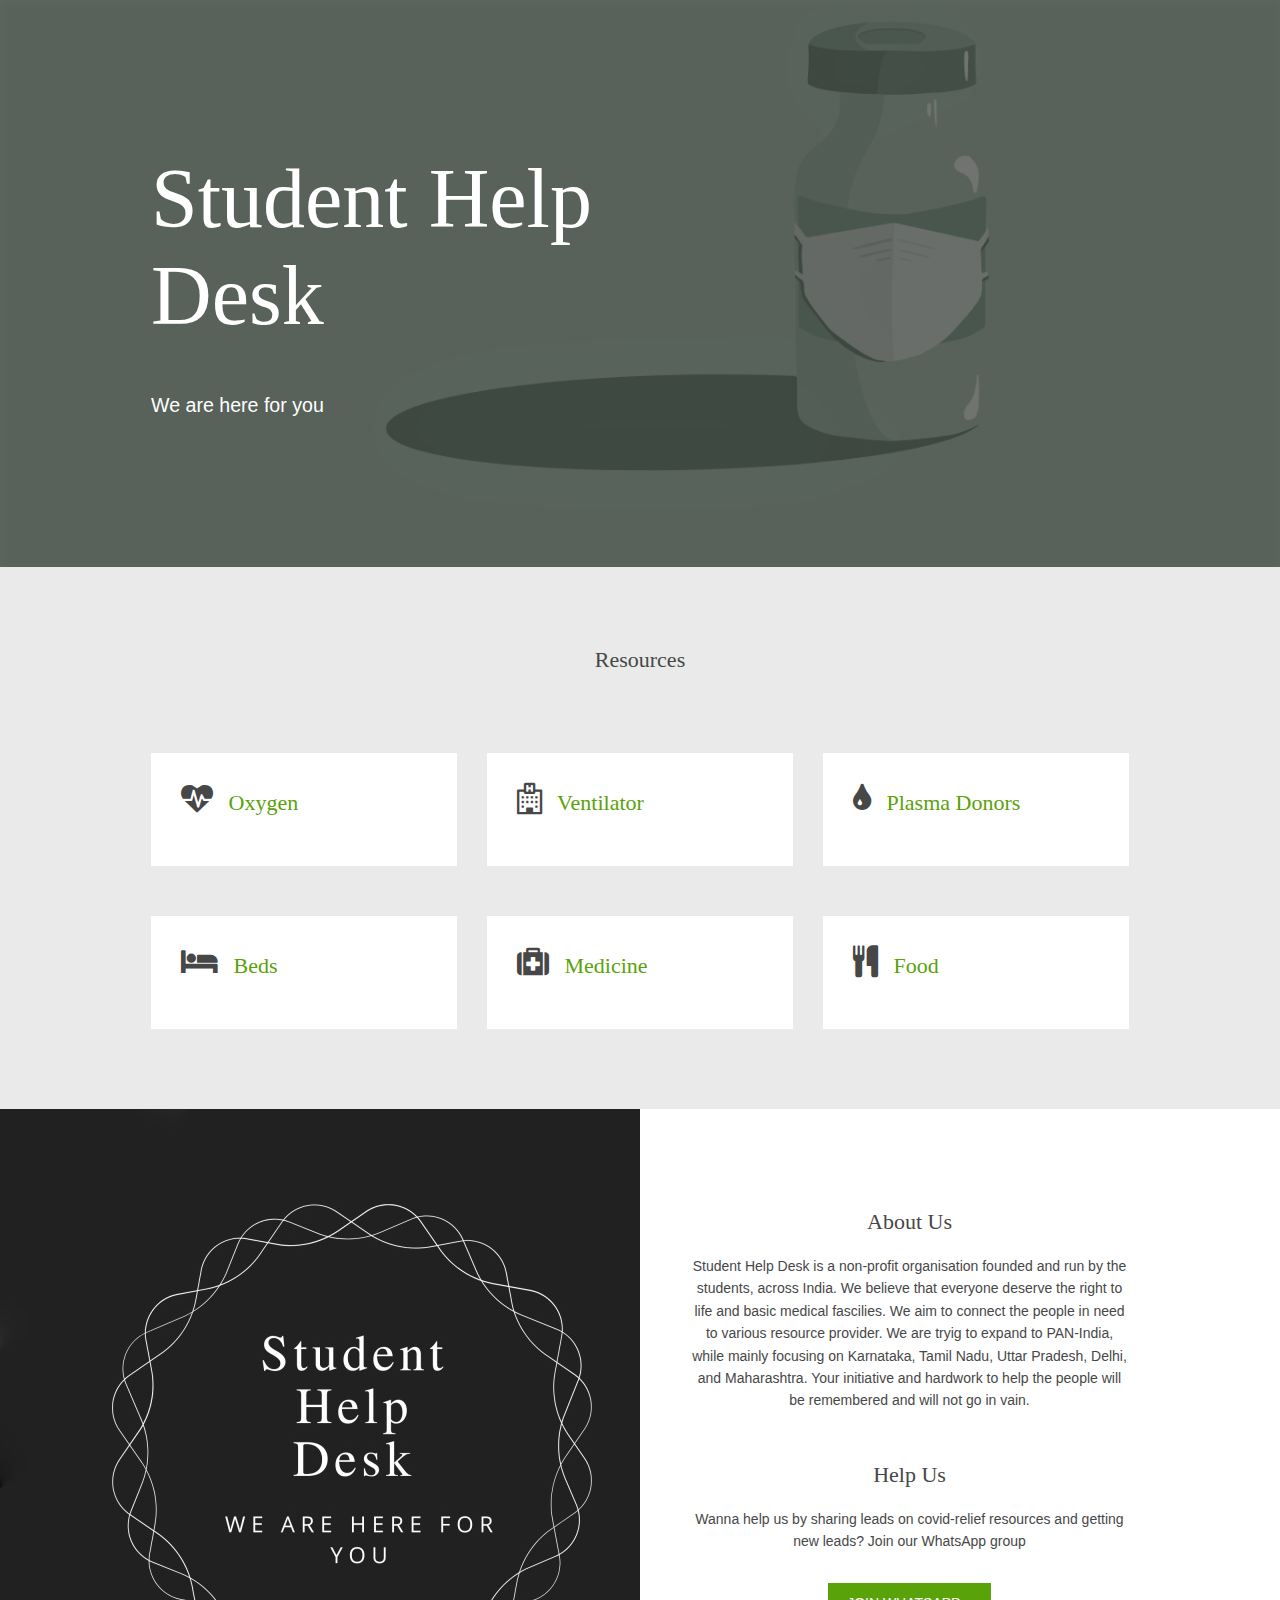
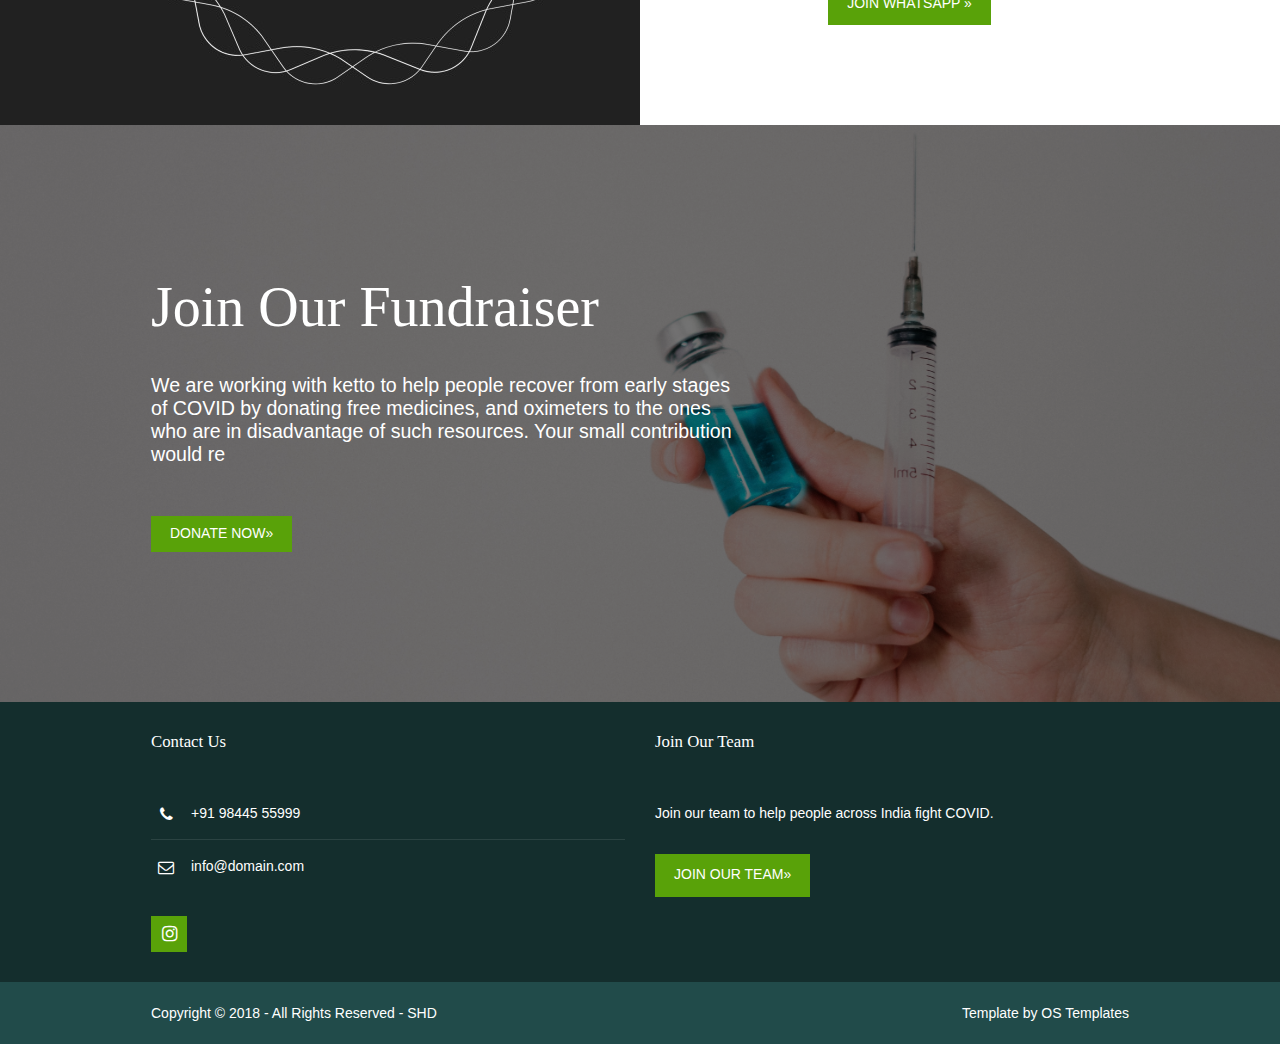
<file: index.html>
<!DOCTYPE html>
<html lang="">
<!-- To declare your language - read more here: https://www.w3.org/International/questions/qa-html-language-declarations -->
<head>
<title>Student Help Desk</title>
<meta charset="utf-8">
<meta name="viewport" content="width=device-width, initial-scale=1.0, maximum-scale=1.0, user-scalable=no">
<link href="layout/styles/layout.css" rel="stylesheet" type="text/css" media="all">
</head>
<body id="top">
<!-- ################################################################################################ -->
<!-- ################################################################################################ -->
<!-- ################################################################################################ -->
<div class="wrapper bgded overlay" style="background-image:url('images/mask.png');">
  <div id="pageintro" class="hoc clear"> 
    <!-- ################################################################################################ -->
    <article>
      <h2 class="heading">Student Help Desk</h2>
      <p>We are here for you</p>
    </article>
    <!-- ################################################################################################ -->
  </div>
</div>
<!-- ################################################################################################ -->
<!-- ################################################################################################ -->
<!-- ################################################################################################ -->

<div class="wrapper row2">
  <section class="hoc container clear"> 
    <!-- ################################################################################################ -->
    <div class="sectiontitle">
      <h2>Resources</h2>
    </div>
    <ul class="nospace group services">
      <li class="one_third first">
        <article class="infobox">
          <h6 class="heading"><i class="fa fa-heartbeat"></i> <a href="pages/oxygen.html">Oxygen</a></h6>
        </article>
      </li>
      <li class="one_third">
        <article class="infobox">
          <h6 class="heading"><i class="fa fa-hospital-o"></i> <a href="pages/ventilator.html">Ventilator</a></h6>
        </article>
      </li>
      <li class="one_third">
        <article class="infobox">
          <h6 class="heading"><i class="fa fa-tint"></i> <a href="pages/plasma.html">Plasma Donors </a></h6>
        </article>
      </li>
      <li class="one_third first">
        <article class="infobox">
          <h6 class="heading"><i class="fa fa-bed"></i> <a href="pages/beds.html">Beds</a></h6>
        </article>
      </li>
      <li class="one_third">
        <article class="infobox">
          <h6 class="heading"><i class="fa fa-medkit"></i> <a href="pages/meds.html">Medicine</a></h6>
        </article>
      </li>
      <li class="one_third">
        <article class="infobox">
          <h6 class="heading"><i class="fa fa-cutlery"></i> <a href="pages/food.html">Food</a></h6>
        </article>
      </li>
    </ul>
    <!-- ################################################################################################ -->
    <div class="clear"></div>
  </section>
</div>
<!-- ################################################################################################ -->
<!-- ################################################################################################ -->
<!-- ################################################################################################ -->
<div class="wrapper row1" style="background-image:url('images/logono.jpg');">
  <div class="hoc split clear">
    <section> 
      <!-- ################################################################################################ -->
      <h1 class="heading">About Us</h1>
      <p class="btmspace-50">Student Help Desk is a non-profit organisation founded and run by the students, across India. We believe that everyone deserve the right to life and basic medical fascilies. We aim to connect the people in need to various resource provider. We are tryig to expand to PAN-India, while mainly focusing on Karnataka, Tamil Nadu, Uttar Pradesh, Delhi, and  Maharashtra. Your initiative and hardwork to help the people will be remembered and will not go in vain.  </p>
      <h2 class="heading">Help Us</h2>
      <p class="btmspace-30">Wanna help us by sharing leads on covid-relief resources and getting new leads? Join our WhatsApp group</p>
      <footer><a class="btn" href="https://chat.whatsapp.com/BmIC6F9MhEq8xX7XCovlNP">Join WhatsApp &raquo;</a></footer>
      <!-- ################################################################################################ -->
    </section>
  </div>
</div>
<div class="wrapper bgded overlay" style="background-image:url('images/donation.jpg');">
  <div id="pageintro2" class="hoc clear"> 
    <!-- ################################################################################################ -->
    <article>
      <h2 class="heading">Join our Fundraiser</h2>
      <p>We are working with ketto to help people recover from early stages of COVID by donating free medicines, and oximeters to the ones who are in disadvantage of such resources. Your small contribution would re</p>
      <footer><a class="btn" href="https://www.ketto.org/fundraiser/covid-19-relief-for-having-100-bed-unit-setup?utm_medium=copy&utm_content=b147f2fc8e5ae9b14f6629597bf53e96&shby=1&utm_source=internal&utm_campaign=covid-19-relief-for-having-100-bed-unit-setup">Donate Now&raquo;</a></footer>
    </article>
    <!-- ################################################################################################ -->
  </div>
</div>

<div class="wrapper row4">
  <footer id="footer" class="hoc clear"> 
    <!-- ################################################################################################ -->
    <div class="one_half first">
      <h6 class="heading">Contact Us</h6>
      <ul class="nospace btmspace-30 linklist contact">
        <li><i class="fa fa-phone"></i> +91 98445 55999</li>
        <li><i class="fa fa-envelope-o"></i> info@domain.com</li>
      </ul>
      <ul class="faico clear">
        <li><a class="faicon-instagram" href="https://instagram.com/student_help_desk_ind?igshid=ghf36spy3vgn"><i class="fa fa-instagram"></i></a></li>
      </ul>
    </div>
    <div class="one_half">
      <h6 class="heading">Join Our Team</h6>
      <p class="nospace btmspace-30">Join our team to help people across India fight COVID.</p>
      <footer><a class="btn" href="https://forms.gle/Wq23kP61qb8vSCVm9">Join Our Team&raquo;</a></footer>
    </div>
  </footer>
</div>
<!-- ################################################################################################ -->
<!-- ################################################################################################ -->
<!-- ################################################################################################ -->
<div class="wrapper row5">
  <div id="copyright" class="hoc clear"> 
    <!-- ################################################################################################ -->
    <p class="fl_left">Copyright &copy; 2018 - All Rights Reserved - <a href="#">SHD</a></p>
    <p class="fl_right">Template by <a target="_blank" href="https://www.os-templates.com/" title="Free Website Templates">OS Templates</a></p>
    <!-- ################################################################################################ -->
  </div>
</div>
<!-- ################################################################################################ -->
<!-- ################################################################################################ -->
<!-- ################################################################################################ -->
<a id="backtotop" href="#top"><i class="fa fa-chevron-up"></i></a>
<JAVASCRIPTS>
<script src="layout/scripts/jquery.min.js"></script>
<script src="layout/scripts/jquery.backtotop.js"></script>
<script src="layout/scripts/jquery.mobilemenu.js"></script>
</body>
</html>
</file>
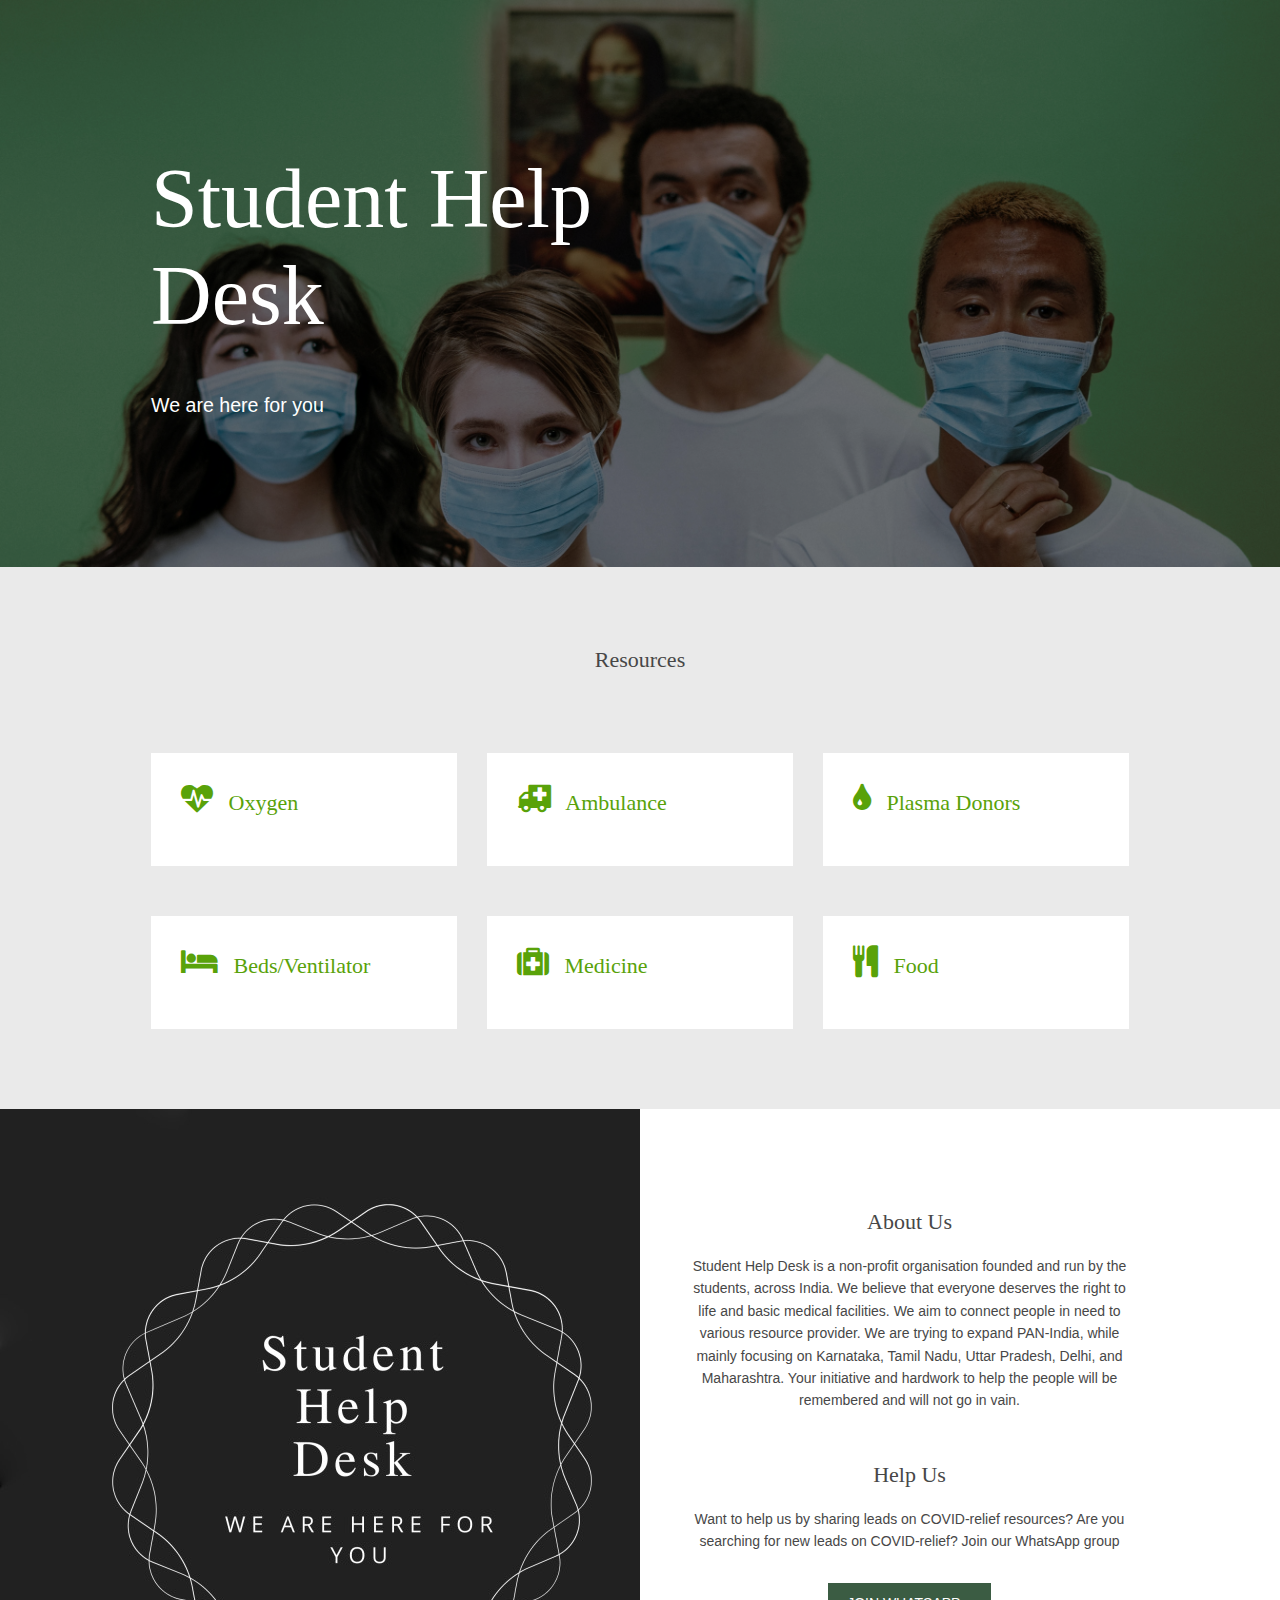
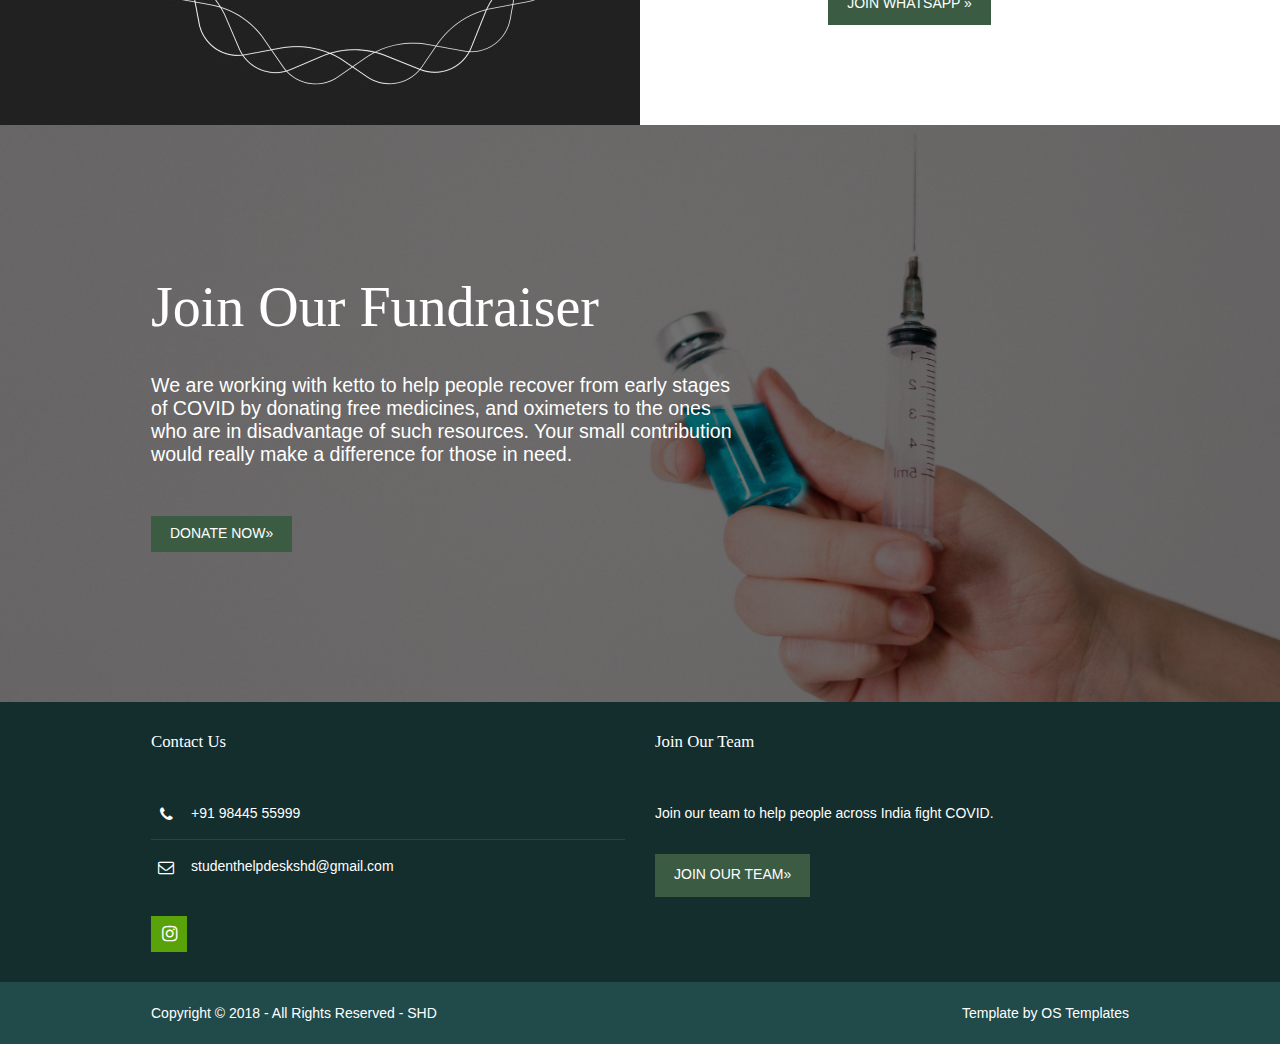
<file: site/index.html>
<!DOCTYPE html>
<html lang="">
<!-- To declare your language - read more here: https://www.w3.org/International/questions/qa-html-language-declarations -->
<head>
<title>Student Help Desk</title>
<meta charset="utf-8">
<meta name="viewport" content="width=device-width, initial-scale=1.0, maximum-scale=1.0, user-scalable=no">
<link href="layout/styles/layout.css" rel="stylesheet" type="text/css" media="all">
</head>
<body id="top">
<!-- ################################################################################################ -->
<!-- ################################################################################################ -->
<!-- ################################################################################################ -->
<div class="wrapper bgded overlay" style="background-image:url('images/backg1.jpg');">
  <div id="pageintro" class="hoc clear"> 
    <!-- ################################################################################################ -->
    <article>
      <h2 class="heading">Student Help Desk</h2>
      <p>We are here for you</p>
    </article>
    <!-- ################################################################################################ -->
  </div>
</div>
<!-- ################################################################################################ -->
<!-- ################################################################################################ -->
<!-- ################################################################################################ -->

<div class="wrapper row2">
  <section class="hoc container clear"> 
    <!-- ################################################################################################ -->
    <div class="sectiontitle">
      <h2>Resources</h2>
    </div>
    <ul class="nospace group services">
      <li class="one_third first">
        <a href= "pages/oxygen.html"><article class="infobox">
          <h6 class="heading"><i class="fa fa-heartbeat"></i> Oxygen</h6>
        </article></a>
      </li>
      <li class="one_third">
        <a href="pages/ventilator.html"><article class="infobox">
          <h6 class="heading"><i class="fa fa-ambulance"></i> Ambulance</h6>
        </article></a>
      </li>
      <li class="one_third">
        <a href="pages/plasma.html"><article class="infobox">
          <h6 class="heading"><i class="fa fa-tint"></i> Plasma Donors </h6>
        </article></a>
      </li>
      <li class="one_third first">
        <a href="pages/beds.html"><article class="infobox">
          <h6 class="heading"><i class="fa fa-bed"></i> Beds/Ventilator</h6>
        </article></a>
      </li>
      <li class="one_third">
        <a href="pages/meds.html"><article class="infobox">
          <h6 class="heading"><i class="fa fa-medkit"></i> Medicine</h6>
        </article></a>
      </li>
      <li class="one_third">
        <a href="pages/food.html"><article class="infobox">
          <h6 class="heading"><i class="fa fa-cutlery"></i> Food</h6>
        </article></a>
      </li>
    </ul>
    <!-- ################################################################################################ -->
    <div class="clear"></div>
  </section>
</div>
<!-- ################################################################################################ -->
<!-- ################################################################################################ -->
<!-- ################################################################################################ -->
<div class="wrapper row1" style="background-image:url('images/logono.jpg');">
  <div class="hoc split clear">
    <section> 
      <!-- ################################################################################################ -->
      <h1 class="heading">About Us</h1>
      <p class="btmspace-50">Student Help Desk is a non-profit organisation founded and run by the students, across India. We believe that everyone deserves the right to life and basic medical facilities. We aim to connect people in need to various resource provider. We are trying to expand PAN-India, while mainly focusing on Karnataka, Tamil Nadu, Uttar Pradesh, Delhi, and  Maharashtra. Your initiative and hardwork to help the people will be remembered and will not go in vain.  </p>
      <h2 class="heading">Help Us</h2>
      <p class="btmspace-30">Want to help us by sharing leads on COVID-relief resources? Are you searching for new leads on COVID-relief? Join our WhatsApp group</p>
      <footer><a class="btn" href="https://chat.whatsapp.com/BmIC6F9MhEq8xX7XCovlNP">Join WhatsApp &raquo;</a></footer>
      <!-- ################################################################################################ -->
    </section>
  </div>
</div>

<div class="wrapper bgded overlay" style="background-image:url('images/donation.jpg');">
  <div id="pageintro2" class="hoc clear"> 
    <!-- ################################################################################################ -->
    <article>
      <h2 class="heading">Join our Fundraiser</h2>
      <p>We are working with ketto to help people recover from early stages of COVID by donating free medicines, and oximeters to the ones who are in disadvantage of such resources. Your small contribution would really make a difference for those in need.</p>
      <footer><a class="btn" href="http://www.ketto.org/fundraiser/covid-19-relief-for-having-setup?utm_medium=whatsapp_share&utm_content=a67c30a209bc11204a3dca2678f2d8e5&shby=1&utm_source=internal&utm_campaign=covid-19-relief-for-having-setup">Donate Now&raquo;</a></footer>
    </article>
    <!-- ################################################################################################ -->
  </div>
</div>

<div class="wrapper row4">
  <footer id="footer" class="hoc clear"> 
    <!-- ################################################################################################ -->
    <div class="one_half first">
      <h6 class="heading">Contact Us</h6>
      <ul class="nospace btmspace-30 linklist contact">
        <li><i class="fa fa-phone"></i> +91 98445 55999</li>
        <li><i class="fa fa-envelope-o"></i> studenthelpdeskshd@gmail.com</li>
      </ul>
      <ul class="faico clear">
        <li><a class="faicon-instagram" href="https://instagram.com/student_help_desk_ind?igshid=ghf36spy3vgn"><i class="fa fa-instagram"></i></a></li>
      </ul>
    </div>
    <div class="one_half">
      <h6 class="heading">Join Our Team</h6>
      <p class="nospace btmspace-30">Join our team to help people across India fight COVID.</p>
      <footer><a class="btn" href="https://forms.gle/Wq23kP61qb8vSCVm9">Join Our Team&raquo;</a></footer>
    </div>
  </footer>
</div>
<!-- ################################################################################################ -->
<!-- ################################################################################################ -->
<!-- ################################################################################################ -->
<div class="wrapper row5">
  <div id="copyright" class="hoc clear"> 
    <!-- ################################################################################################ -->
    <p class="fl_left">Copyright &copy; 2018 - All Rights Reserved - <a href="#">SHD</a></p>
    <p class="fl_right">Template by <a target="_blank" href="https://www.os-templates.com/" title="Free Website Templates">OS Templates</a></p>
    <!-- ################################################################################################ -->
  </div>
</div>
<!-- ################################################################################################ -->
<!-- ################################################################################################ -->
<!-- ################################################################################################ -->
<a id="backtotop" href="#top"><i class="fa fa-chevron-up"></i></a>
<JAVASCRIPTS>
<script src="layout/scripts/jquery.min.js"></script>
<script src="layout/scripts/jquery.backtotop.js"></script>
<script src="layout/scripts/jquery.mobilemenu.js"></script>
  
 <!-- Global site tag (gtag.js) - Google Analytics -->
<script async src="https://www.googletagmanager.com/gtag/js?id=G-B3TK0JBC6T"></script>
<script>
  window.dataLayer = window.dataLayer || [];
  function gtag(){dataLayer.push(arguments);}
  gtag('js', new Date());

  gtag('config', 'G-B3TK0JBC6T');
</script>
</body>
</html>
</file>
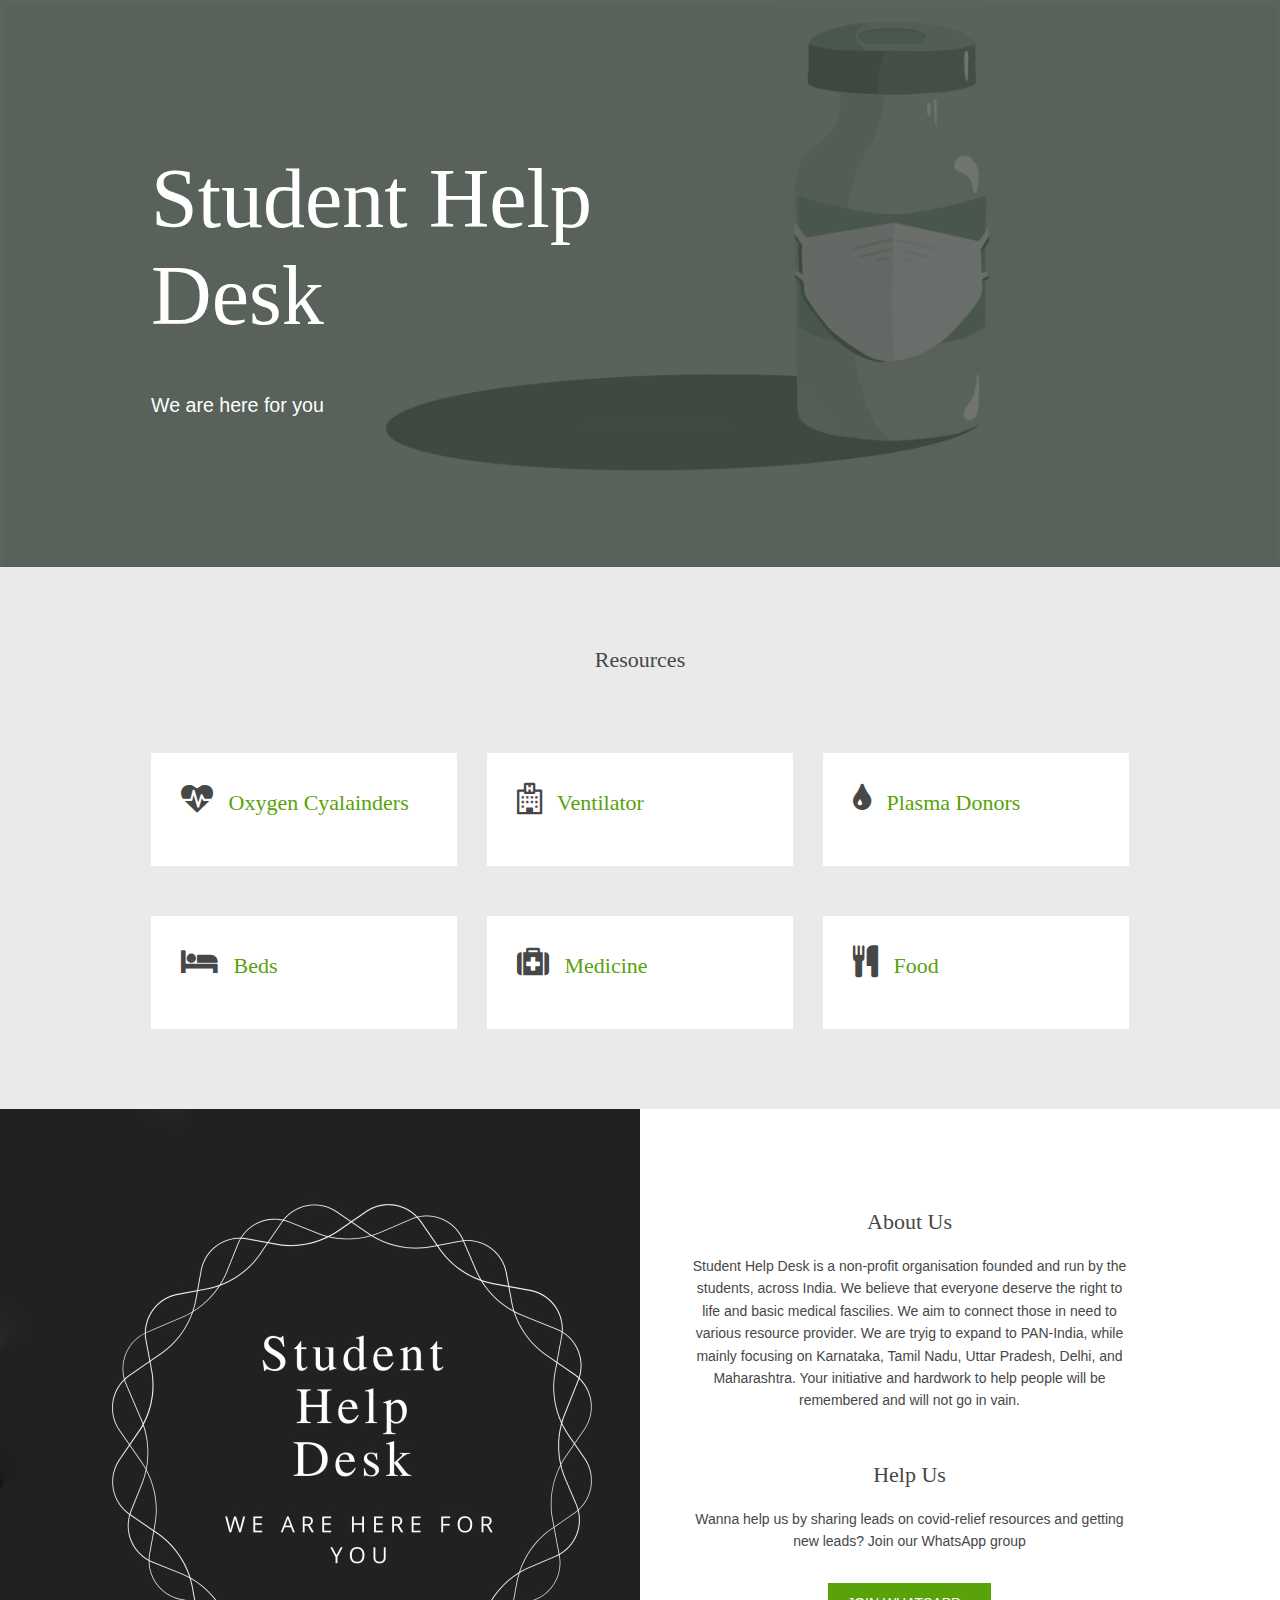
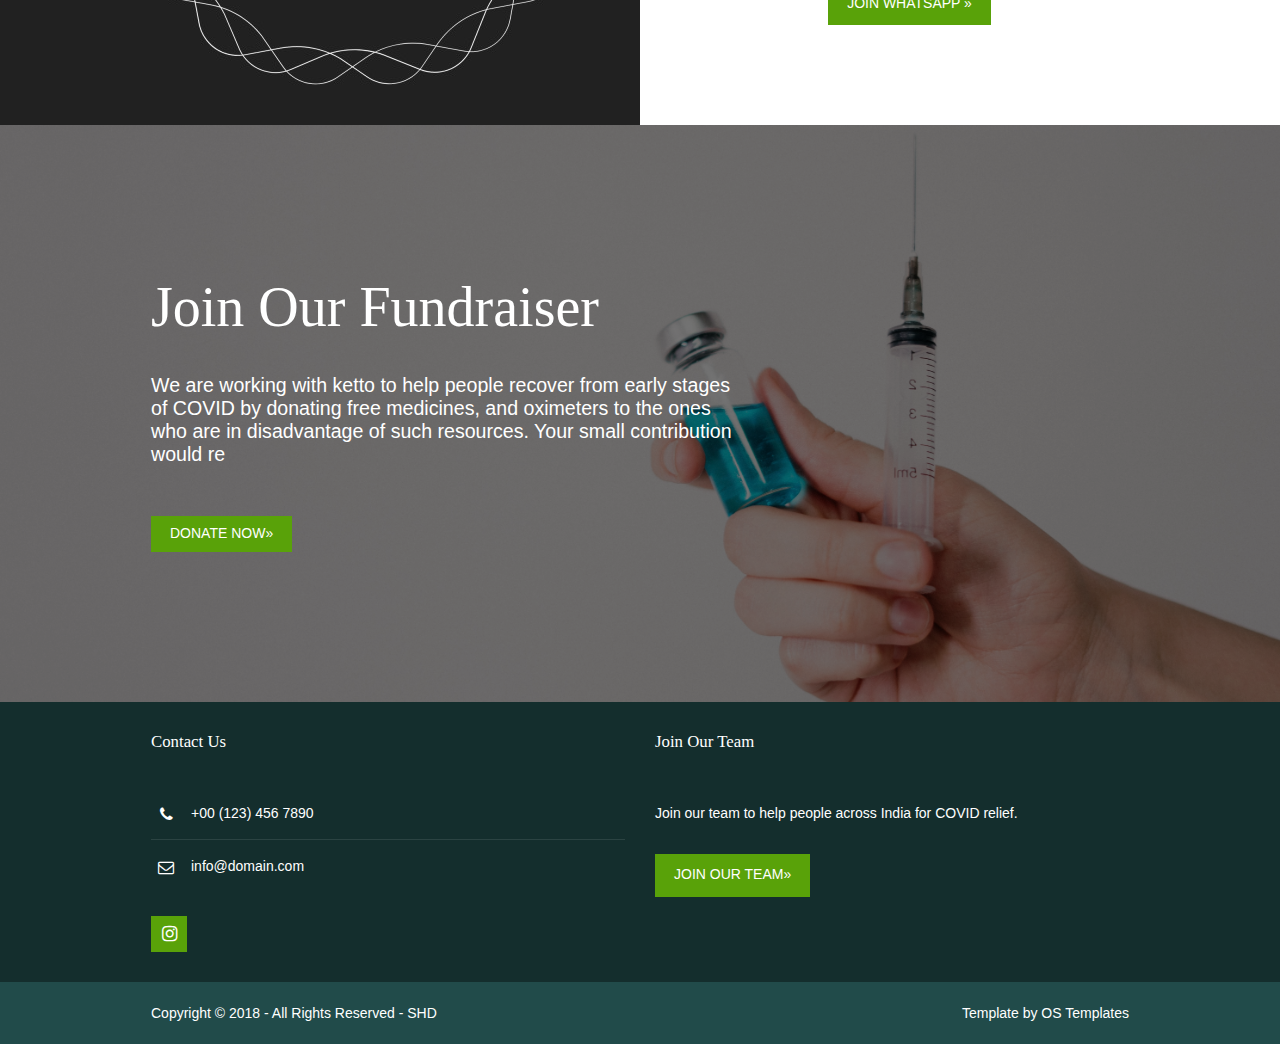
<file: second_copy.html>
<!DOCTYPE html>
<html lang="">
<!-- To declare your language - read more here: https://www.w3.org/International/questions/qa-html-language-declarations -->
<head>
<title>Student Help Desk</title>
<meta charset="utf-8">
<meta name="viewport" content="width=device-width, initial-scale=1.0, maximum-scale=1.0, user-scalable=no">
<link href="layout/styles/layout.css" rel="stylesheet" type="text/css" media="all">
</head>
<body id="top">
<!-- ################################################################################################ -->
<!-- ################################################################################################ -->
<!-- ################################################################################################ -->
<div class="wrapper bgded overlay" style="background-image:url('images/mask.png');">
  <div id="pageintro" class="hoc clear"> 
    <!-- ################################################################################################ -->
    <article>
      <h2 class="heading">Student Help Desk</h2>
      <p>We are here for you</p>
    </article>
    <!-- ################################################################################################ -->
  </div>
</div>
<!-- ################################################################################################ -->
<!-- ################################################################################################ -->
<!-- ################################################################################################ -->

<div class="wrapper row2">
  <section class="hoc container clear"> 
    <!-- ################################################################################################ -->
    <div class="sectiontitle">
      <h2>Resources</h2>
    </div>
    <ul class="nospace group services">
      <li class="one_third first">
        <article class="infobox">
          <h6 class="heading"><i class="fa fa-heartbeat"></i> <a href="pages/oxygen.html">Oxygen Cyalainders </a></h6>
        </article>
      </li>
      <li class="one_third">
        <article class="infobox">
          <h6 class="heading"><i class="fa fa-hospital-o"></i> <a href="pages/ventilator.html">Ventilator</a></h6>
        </article>
      </li>
      <li class="one_third">
        <article class="infobox">
          <h6 class="heading"><i class="fa fa-tint"></i> <a href="pages/plasma.html">Plasma Donors </a></h6>
        </article>
      </li>
      <li class="one_third first">
        <article class="infobox">
          <h6 class="heading"><i class="fa fa-bed"></i> <a href="pages/beds.html">Beds</a></h6>
        </article>
      </li>
      <li class="one_third">
        <article class="infobox">
          <h6 class="heading"><i class="fa fa-medkit"></i> <a href="pages/meds.html">Medicine</a></h6>
        </article>
      </li>
      <li class="one_third">
        <article class="infobox">
          <h6 class="heading"><i class="fa fa-cutlery"></i> <a href="pages/food.html">Food</a></h6>
        </article>
      </li>
    </ul>
    <!-- ################################################################################################ -->
    <div class="clear"></div>
  </section>
</div>
<!-- ################################################################################################ -->
<!-- ################################################################################################ -->
<!-- ################################################################################################ -->
<div class="wrapper row1" style="background-image:url('images/logono.jpg');">
  <div class="hoc split clear">
    <section> 
      <!-- ################################################################################################ -->
      <h1 class="heading">About Us</h1>
      <p class="btmspace-50">Student Help Desk is a non-profit organisation founded and run by the students, across India. We believe that everyone deserve the right to life and basic medical fascilies. We aim to connect those in need to various resource provider. We are tryig to expand to PAN-India, while mainly focusing on Karnataka, Tamil Nadu, Uttar Pradesh, Delhi, and  Maharashtra. Your initiative and hardwork to help people will be remembered and will not go in vain.  </p>
      <h2 class="heading">Help Us</h2>
      <p class="btmspace-30">Wanna help us by sharing leads on covid-relief resources and getting new leads? Join our WhatsApp group</p>
      <footer><a class="btn" href="https://chat.whatsapp.com/BmIC6F9MhEq8xX7XCovlNP">Join WhatsApp &raquo;</a></footer>
      <!-- ################################################################################################ -->
    </section>
  </div>
</div>
<div class="wrapper bgded overlay" style="background-image:url('images/donation.jpg');">
  <div id="pageintro2" class="hoc clear"> 
    <!-- ################################################################################################ -->
    <article>
      <h2 class="heading">Join our Fundraiser</h2>
      <p>We are working with ketto to help people recover from early stages of COVID by donating free medicines, and oximeters to the ones who are in disadvantage of such resources. Your small contribution would re</p>
      <footer><a class="btn" href="https://www.ketto.org/fundraiser/covid-19-relief-for-having-100-bed-unit-setup?utm_medium=copy&utm_content=b147f2fc8e5ae9b14f6629597bf53e96&shby=1&utm_source=internal&utm_campaign=covid-19-relief-for-having-100-bed-unit-setup">Donate Now&raquo;</a></footer>
    </article>
    <!-- ################################################################################################ -->
  </div>
</div>

<div class="wrapper row4">
  <footer id="footer" class="hoc clear"> 
    <!-- ################################################################################################ -->
    <div class="one_half first">
      <h6 class="heading">Contact Us</h6>
      <ul class="nospace btmspace-30 linklist contact">
        <li><i class="fa fa-phone"></i> +00 (123) 456 7890</li>
        <li><i class="fa fa-envelope-o"></i> info@domain.com</li>
      </ul>
      <ul class="faico clear">
        <li><a class="faicon-instagram" href="https://instagram.com/student_help_desk_ind?igshid=ghf36spy3vgn"><i class="fa fa-instagram"></i></a></li>
      </ul>
    </div>
    <div class="one_half">
      <h6 class="heading">Join Our Team</h6>
      <p class="nospace btmspace-30">Join our team to help people across India for COVID relief.</p>
      <footer><a class="btn" href="https://www.ketto.org/fundraiser/covid-19-relief-for-having-100-bed-unit-setup?utm_medium=copy&utm_content=b147f2fc8e5ae9b14f6629597bf53e96&shby=1&utm_source=internal&utm_campaign=covid-19-relief-for-having-100-bed-unit-setup">Join Our Team&raquo;</a></footer>
    </div>
    <!-- ################################################################################################ -->
  </footer>
</div>
<!-- ################################################################################################ -->
<!-- ################################################################################################ -->
<!-- ################################################################################################ -->
<div class="wrapper row5">
  <div id="copyright" class="hoc clear"> 
    <!-- ################################################################################################ -->
    <p class="fl_left">Copyright &copy; 2018 - All Rights Reserved - <a href="#">SHD</a></p>
    <p class="fl_right">Template by <a target="_blank" href="https://www.os-templates.com/" title="Free Website Templates">OS Templates</a></p>
    <!-- ################################################################################################ -->
  </div>
</div>
<!-- ################################################################################################ -->
<!-- ################################################################################################ -->
<!-- ################################################################################################ -->
<a id="backtotop" href="#top"><i class="fa fa-chevron-up"></i></a>
<JAVASCRIPTS>
<script src="layout/scripts/jquery.min.js"></script>
<script src="layout/scripts/jquery.backtotop.js"></script>
<script src="layout/scripts/jquery.mobilemenu.js"></script>
</body>
</html>
</file>
<file: layout/styles/layout.css>
@charset "utf-8";
/*
Template Name: Kiraric
Author: <a href="https://www.os-templates.com/">OS Templates</a>
Author URI: https://www.os-templates.com/
Licence: Free to use under our free template licence terms
Licence URI: https://www.os-templates.com/template-terms
File: Layout CSS
*/

@import url("font-awesome.min.css");
@import url("framework.css");

/* Rows
--------------------------------------------------------------------------------------------------------------- */
.row1, .row1 a{}
.row2, .row2 a{}
.row3, .row3 a{}
.row4, .row4 a{}
.row5, .row5 a{}


/* Header
--------------------------------------------------------------------------------------------------------------- */
#header{}

#header #logo{margin:30px 0 0 0;}
#header #logo h1{margin:0; padding:0; line-height:1; font-size:22px;}


/* Page Intro
--------------------------------------------------------------------------------------------------------------- */
#pageintro{padding:150px 0;}

#pageintro article{display:block; max-width:60%;}
#pageintro article *{margin:0; line-height:normal;}
#pageintro article .heading{margin-bottom:50px; font-size:6rem;}
#pageintro article p{font-size:1.4rem;}
#pageintro article footer{margin-top:50px;}

/* Page Intro2
--------------------------------------------------------------------------------------------------------------- */
#pageintro2{padding:150px 0;}

#pageintro2 article{display:block; max-width:60%;}
#pageintro2 article *{margin:0; line-height:normal;}
#pageintro2 article .heading{margin-bottom:35px; font-size:4rem;}
#pageintro2 article p{font-size:1.4rem;}
#pageintro2 article footer{margin-top:50px;}


/* Content Area
--------------------------------------------------------------------------------------------------------------- */
.container{padding:80px 0;}

/* Content */
.container .content{}

.sectiontitle{margin-bottom:80px; text-align:center;}
.sectiontitle *{margin:0;}

.services > li:nth-child(-n+3){margin-bottom:50px;}/* Adds bottom margin to the first three elements only */
.services > li:last-child{margin-bottom:0;}/* Used when elements stack in small viewports */
.services article{display:block; padding:30px;}
.services article i{margin-right:10px; font-size:32px;}

.elements li:nth-child(-n+2){margin-bottom:50px;}/* Adds bottom margin to the first two elements only */
.elements > li:last-child{margin-bottom:0;}/* Used when elements stack in small viewports */
.elements article{display:block; position:relative; min-height:80px; padding:0 0 0 70px;}
.elements article::before, .elements article::after{display:table; content:"";}
.elements article::after{clear:both;}
.elements article *{margin:0 0 15px 0;}
.elements article > :last-child{margin-bottom:0;}
.elements article i{display:block; position:absolute; top:0; left:0; width:50px; height:50px; line-height:48px; margin:0; border:1px solid; text-align:center; font-size:20px;}
.elements article .heading{font-size:2rem;}

.latest article{display:block; max-width:320px;}
.latest article .txtwrap{padding:20px 15px;}
.latest article .txtwrap *{margin:0 0 15px 0; line-height:1;}
.latest article .txtwrap .heading{margin-bottom:5px; font-size:4rem;}
.latest article .txtwrap em{display:block; font-size:.8rem; font-style:normal;}
.latest article .txtwrap em br{margin:0;}
.latest article .txtwrap p{line-height:1.4;}
.latest article .txtwrap footer, .latest article .txtwrap .btn{margin:0;}

/* Comments */
#comments ul{margin:0 0 40px 0; padding:0; list-style:none;}
#comments li{margin:0 0 10px 0; padding:15px;}
#comments .avatar{float:right; margin:0 0 10px 10px; padding:3px; border:1px solid;}
#comments address{font-weight:bold;}
#comments time{font-size:smaller;}
#comments .comcont{display:block; margin:0; padding:0;}
#comments .comcont p{margin:10px 5px 10px 0; padding:0;}

#comments form{display:block; width:100%;}
#comments input, #comments textarea{width:100%; padding:10px; border:1px solid;}
#comments textarea{overflow:auto;}
#comments div{margin-bottom:15px;}
#comments input[type="submit"], #comments input[type="reset"]{display:inline-block; width:auto; min-width:150px; margin:0; padding:8px 5px; cursor:pointer;}

/* Sidebar */
.container .sidebar{}

.sidebar .sdb_holder{margin-bottom:50px;}
.sidebar .sdb_holder:last-child{margin-bottom:0;}


/* Split Box
--------------------------------------------------------------------------------------------------------------- */
.split{}

.split section{display:block; position:relative; float:right; width:50%; padding:100px 0 100px 50px; text-align:center;}
.split section::after{display:block; position:absolute; top:0; right:-1000%; bottom:0; left:100%; content:"";}


/* Footer
--------------------------------------------------------------------------------------------------------------- */
#footer{padding:30px 0;}

#footer .heading{margin-bottom:50px; font-size:1.2rem;}

#footer .linklist li{display:block; margin-bottom:15px; padding:0 0 15px 0; border-bottom:1px solid;}
#footer .linklist li:last-child{margin:0; padding:0; border:none;}
#footer .linklist li::before, #footer .linklist li::after{display:table; content:"";}
#footer .linklist li, #footer .linklist li::after{clear:both;}

#footer .contact{}
#footer .contact.linklist li, #footer .contact.linklist li:last-child{position:relative; padding-left:40px;}
#footer .contact li *{margin:0; padding:0; line-height:1.6;}
#footer .contact li i{display:block; position:absolute; top:0; left:0; width:30px; font-size:16px; text-align:center;}

#footer input, #footer button{border:1px solid;}
#footer input{display:block; width:100%; padding:8px;}
#footer button{padding:8px 18px 10px; text-transform:uppercase; font-weight:700; cursor:pointer;}


/* Copyright
--------------------------------------------------------------------------------------------------------------- */
#copyright{padding:20px 0;}
#copyright *{margin:0; padding:0;}


/* Transition Fade
This gives a smooth transition to "ALL" elements used in the layout - other than the navigation form used in mobile devices
If you don't want it to fade all elements, you have to list the ones you want to be faded individually
Delete it completely to stop fading
--------------------------------------------------------------------------------------------------------------- */
*, *::before, *::after{transition:all .3s ease-in-out;}
#mainav form *{transition:none !important;}


/* ------------------------------------------------------------------------------------------------------------ */
/* ------------------------------------------------------------------------------------------------------------ */
/* ------------------------------------------------------------------------------------------------------------ */
/* ------------------------------------------------------------------------------------------------------------ */
/* ------------------------------------------------------------------------------------------------------------ */


/* Navigation
--------------------------------------------------------------------------------------------------------------- */
nav ul, nav ol{margin:0; padding:0; list-style:none;}

#mainav, #breadcrumb, .sidebar nav{line-height:normal;}
#mainav .drop::after, #mainav li li .drop::after, #breadcrumb li a::after, .sidebar nav a::after{position:absolute; font-family:"FontAwesome"; font-size:10px; line-height:10px;}

/* Top Navigation */
#mainav{}
#mainav ul.clear{}
#mainav ul{text-transform:uppercase;}
#mainav ul ul{z-index:9999; position:absolute; width:180px; text-transform:none;}
#mainav ul ul ul{left:180px; top:0;}
#mainav li{display:inline-block; position:relative; margin:0 15px 0 0; padding:0;}
#mainav li:last-child{margin-right:0;}
#mainav li li{width:100%; margin:0;}
#mainav li a{display:block; padding:30px 0;}
#mainav li li a{border:solid; border-width:0 0 1px 0;}
#mainav .drop{padding-left:15px;}
#mainav li li a, #mainav li li .drop{display:block; margin:0; padding:10px 15px;}
#mainav .drop::after, #mainav li li .drop::after{content:"\f0d7";}
#mainav .drop::after{top:35px; left:5px;}
#mainav li li .drop::after{top:15px; left:5px;}
#mainav ul ul{visibility:hidden; opacity:0;}
#mainav ul li:hover > ul{visibility:visible; opacity:1;}

#mainav form{display:none; margin:0; padding:0;}
#mainav form select, #mainav form select option{display:block; cursor:pointer; outline:none;}
#mainav form select{width:100%; padding:5px; border:1px solid;}
#mainav form select option{margin:5px; padding:0; border:none;}

/* Breadcrumb */
#breadcrumb{padding:15px 0;}
#breadcrumb ul{margin:0; padding:0; list-style:none; text-transform:uppercase;}
#breadcrumb li{display:inline-block; margin:0 6px 0 0; padding:0;}
#breadcrumb li a{display:block; position:relative; margin:0; padding:0 12px 0 0; font-size:12px;}
#breadcrumb li a::after{top:3px; right:0; content:"\f101";}
#breadcrumb li:last-child a{margin:0; padding:0;}
#breadcrumb li:last-child a::after{display:none;}

/* Sidebar Navigation */
.sidebar nav{display:block; width:100%;}
.sidebar nav li{margin:0 0 3px 0; padding:0;}
.sidebar nav a{display:block; position:relative; margin:0; padding:5px 10px 5px 15px; text-decoration:none; border:solid; border-width:0 0 1px 0;}
.sidebar nav a::after{top:9px; left:5px; content:"\f101";}
.sidebar nav ul ul a{padding-left:35px;}
.sidebar nav ul ul a::after{left:25px;}
.sidebar nav ul ul ul a{padding-left:55px;}
.sidebar nav ul ul ul a::after{left:45px;}

/* Pagination */
.pagination{display:block; width:100%; text-align:center; clear:both;}
.pagination li{display:inline-block; margin:0 2px 0 0;}
.pagination li:last-child{margin-right:0;}
.pagination a, .pagination strong{display:block; padding:8px 11px; border:1px solid; background-clip:padding-box; font-weight:normal;}

/* Back to Top */
#backtotop{z-index:999; display:inline-block; position:fixed; visibility:hidden; bottom:20px; right:20px; width:36px; height:36px; line-height:36px; font-size:16px; text-align:center; opacity:.2;}
#backtotop i{display:block; width:100%; height:100%; line-height:inherit;}
#backtotop.visible{visibility:visible; opacity:.5;}
#backtotop:hover{opacity:1;}


/* Tables
--------------------------------------------------------------------------------------------------------------- */
table, th, td{border:1px solid; border-collapse:collapse; vertical-align:top;}
table, th{table-layout:auto;}
table{width:100%; margin-bottom:15px;}
th, td{padding:5px 8px;}
td{border-width:0 1px;}


/* Gallery
--------------------------------------------------------------------------------------------------------------- */
#gallery{display:block; width:100%; margin-bottom:50px;}
#gallery figure figcaption{display:block; width:100%; clear:both;}
#gallery li{margin-bottom:30px;}


/* Font Awesome Social Icons
--------------------------------------------------------------------------------------------------------------- */
.faico{margin:0; padding:0; list-style:none;}
.faico li{display:inline-block; margin:8px 5px 0 0; padding:0; line-height:normal;}
.faico li:last-child{margin-right:0;}
.faico a{display:inline-block; width:36px; height:36px; line-height:36px; font-size:18px; text-align:center;}

.faico a{color:#FFFFFF; background-color:#59A209;}
.faico a:hover{}

.faicon-dribble:hover{background-color:#EA4C89;}
.faicon-facebook:hover{background-color:#3B5998;}
.faicon-google-plus:hover{background-color:#DB4A39;}
.faicon-linkedin:hover{background-color:#0E76A8;}
.faicon-twitter:hover{background-color:#00ACEE;}
.faicon-vk:hover{background-color:#4E658E;}
.faicon-instagram:hover{background-color:#DD2A7B;}


/* ------------------------------------------------------------------------------------------------------------ */
/* ------------------------------------------------------------------------------------------------------------ */
/* ------------------------------------------------------------------------------------------------------------ */
/* ------------------------------------------------------------------------------------------------------------ */
/* ------------------------------------------------------------------------------------------------------------ */


/* Colours
--------------------------------------------------------------------------------------------------------------- */
body{color:#FFFFFF; background-color:#214B4A;}
a{color:#59A209;}
a:active, a:focus{background:transparent;}/* IE10 + 11 Bugfix - prevents grey background */
hr, .borderedbox{border-color:#D7D7D7;}
label span{color:#FF0000; background-color:inherit;}
input:focus, textarea:focus, *:required:focus{border-color:#59A209;}
.overlay{color:#FFFFFF; background-color:inherit;}
.overlay::after{color:inherit; background-color:rgba(0,0,0,.55);}

.btn, .btn.inverse:hover{color:#FFFFFF; background-color:#59A209; border-color:#59A209;}
.btn:hover, .btn.inverse{color:inherit; background-color:transparent; border-color:inherit;}


/* Rows */
.row1, .row1 a{}
.row2{color:#474747; background-color:#EAEAEA;}
.row3{color:#474747; background-color:#FFFFFF;}
.row4{color:#FFFFFF; background-color:#142E2D;}
.row5, .row5 a{color:inherit;}


/* Header */
#header #logo a{color:inherit;}


/* Content Area */
.services article{color:inherit; background-color:#FFFFFF;}
.services article:hover{color:#FFFFFF; background-color:#142E2D;}

.elements article i{border-color:#D7D7D7;}
.elements article:hover i{color:#FFFFFF; background-color:#142E2D; border-color:#142E2D;}

.latest article .txtwrap{color:#474747; background-color:#FFFFFF;}


/* Split Box */
.split section, .split section::after{color:#474747; background-color:#FFFFFF;}
.split section .fa-ul .fa-li{color:#59A209;}


/* Footer */
#footer .heading{color:#FFFFFF;}
#footer hr, #footer .borderedbox, #footer .linklist li{border-color:rgba(255,255,255,.1);}

#footer input, #footer button{border-color:transparent;}
#footer input{color:#FFFFFF; background-color:#214B4A;}
#footer input:focus{border-color:#59A209;}
#footer button{color:#FFFFFF; background-color:#59A209;}


/* Navigation */
#mainav li a{color:inherit;}
#mainav .active a, #mainav a:hover, #mainav li:hover > a{color:#59A209; background-color:inherit;}
#mainav li li a, #mainav .active li a{color:inherit; background-color:rgba(33,75,74,.65); border-color:rgba(33,75,74,.65);}
#mainav li li:hover > a, #mainav .active .active > a{color:#FFFFFF; background-color:#59A209;}
#mainav form select{color:#FFFFFF; background-color:#142E2D; border-color:rgba(0,0,0,.5);}

#breadcrumb a{color:inherit; background-color:inherit;}
#breadcrumb li:last-child a{color:#59A209;}

.container .sidebar nav a{color:inherit; border-color:#D7D7D7;}
.container .sidebar nav a:hover{color:#59A209;}

.pagination a, .pagination strong{border-color:#D7D7D7;}
.pagination .current *{color:#FFFFFF; background-color:#59A209;}

#backtotop{color:#FFFFFF; background-color:#59A209;}


/* Tables + Comments */
table, th, td, #comments .avatar, #comments input, #comments textarea{border-color:#D7D7D7;}
#comments input:focus, #comments textarea:focus, #comments *:required:focus{border-color:#59A209;}
th{color:#FFFFFF; background-color:#373737;}
tr, #comments li, #comments input[type="submit"], #comments input[type="reset"]{color:inherit; background-color:#FBFBFB;}
tr:nth-child(even), #comments li:nth-child(even){color:inherit; background-color:#F7F7F7;}
table a, #comments a{background-color:inherit;}


/* ------------------------------------------------------------------------------------------------------------ */
/* ------------------------------------------------------------------------------------------------------------ */
/* ------------------------------------------------------------------------------------------------------------ */
/* ------------------------------------------------------------------------------------------------------------ */
/* ------------------------------------------------------------------------------------------------------------ */


/* Media Queries
--------------------------------------------------------------------------------------------------------------- */
@-ms-viewport{width:device-width;}


/* Max Wrapper Width - Laptop, Desktop etc.
--------------------------------------------------------------------------------------------------------------- */
@media screen and (min-width:978px){
	.hoc{max-width:978px;}
}


/* Mobile Devices
--------------------------------------------------------------------------------------------------------------- */
@media screen and (max-width:900px){
	.hoc{max-width:90%;}

	#header{padding:30px 0 15px;}
	#header #logo{margin:0;}

	#mainav{}
	#mainav ul{display:none;}
	#mainav form{display:block;}

	#breadcrumb{}

	.container{}
	#comments input[type="reset"]{margin-top:10px;}
	.pagination li{display:inline-block; margin:0 5px 5px 0;}

	#footer{}

	#copyright{}
	#copyright p:first-of-type{margin-bottom:10px;}
}


@media screen and (max-width:750px){
	.imgl, .imgr{display:inline-block; float:none; margin:0 0 10px 0;}
	.fl_left, .fl_right{display:block; float:none;}
	.group .group > *:last-child, .clear .clear > *:last-child, .clear .group > *:last-child, .group .clear > *:last-child{margin-bottom:0;}/* Experimental - Needs more testing in different situations, stops double margin when stacking */
	.one_half, .one_third, .two_third, .one_quarter, .two_quarter, .three_quarter{display:block; float:none; width:auto; margin:0 0 50px 0; padding:0;}

	#header{text-align:center;}
	#header #logo{margin-bottom:15px;}

	#pageintro article{max-width:none;}
	#pageintro article .heading{margin-bottom:30px; font-size:2rem;}
	#pageintro article p{font-size:1rem;}

	.sectiontitle{text-align:left;}

	#footer{padding-bottom:30px;}/* Not needed, just looks a little better - compensates for the grid elements bottom margin */
}


/* Other
--------------------------------------------------------------------------------------------------------------- */
@media screen and (max-width:650px){
	.scrollable{display:block; width:100%; margin:0 0 30px 0; padding:0 0 15px 0; overflow:auto; overflow-x:scroll;}
	.scrollable table{margin:0; padding:0; white-space:nowrap;}

	.inline li{display:block; margin-bottom:10px;}
	.pushright li{margin-right:0;}

	.font-x2{font-size:1.4rem;}
	.font-x3{font-size:1.6rem;}

	.hoc.split{max-width:none; width:100%;}
	.split section{float:none; width:100%; padding:10% 5%; text-align:left;}
}
</file>
<file: site/layout/styles/layout.css>
@charset "utf-8";
/*
Template Name: Kiraric
Author: <a href="https://www.os-templates.com/">OS Templates</a>
Author URI: https://www.os-templates.com/
Licence: Free to use under our free template licence terms
Licence URI: https://www.os-templates.com/template-terms
File: Layout CSS
*/

@import url("font-awesome.min.css");
@import url("framework.css");

/* Rows
--------------------------------------------------------------------------------------------------------------- */
.row1, .row1 a{}
.row2, .row2 a{}
.row3, .row3 a{}
.row4, .row4 a{}
.row5, .row5 a{}


/* Header
--------------------------------------------------------------------------------------------------------------- */
#header{}

#header #logo{margin:30px 0 0 0;}
#header #logo h1{margin:0; padding:0; line-height:1; font-size:22px;}


/* Page Intro
--------------------------------------------------------------------------------------------------------------- */
#pageintro{padding:150px 0;}

#pageintro article{display:block; max-width:60%;}
#pageintro article *{margin:0; line-height:normal;}
#pageintro article .heading{margin-bottom:50px; font-size:6rem;}
#pageintro article p{font-size:1.4rem;}
#pageintro article footer{margin-top:50px;}

/* Page Intro2
--------------------------------------------------------------------------------------------------------------- */
#pageintro2{padding:150px 0;}

#pageintro2 article{display:block; max-width:60%;}
#pageintro2 article *{margin:0; line-height:normal;}
#pageintro2 article .heading{margin-bottom:35px; font-size:4rem;}
#pageintro2 article p{font-size:1.4rem;}
#pageintro2 article footer{margin-top:50px;}

/* Poster
--------------------------------------------------------------------------------------------------------------- */


.poster{
	width: 100%;
	height: 100%;
	padding-top: 43.75%;
	background-image: url(devansh.png);
	background-size: 100%;
	background-repeat: no-repeat;

}
#myInput {
  background-image: url('../../images/search.png');
  background-position: 10px 10px;
  background-repeat: no-repeat;
  width: 100%;
  height: 100%;
  font-size: 16px;
  padding: 12px 20px 12px 40px;
  border: 1px solid #ddd;
  margin-bottom: 12px;
}



/* Content Area
--------------------------------------------------------------------------------------------------------------- */
.container{padding:80px 0;}

/* Content */
.container .content{}

.sectiontitle{margin-bottom:80px; text-align:center;}
.sectiontitle *{margin:0;}

.services > li:nth-child(-n+3){margin-bottom:50px;}/* Adds bottom margin to the first three elements only */
.services > li:last-child{margin-bottom:0;}/* Used when elements stack in small viewports */
.services article{display:block; padding:30px;}
.services article i{margin-right:10px; font-size:32px;}

.elements li:nth-child(-n+2){margin-bottom:50px;}/* Adds bottom margin to the first two elements only */
.elements > li:last-child{margin-bottom:0;}/* Used when elements stack in small viewports */
.elements article{display:block; position:relative; min-height:80px; padding:0 0 0 70px;}
.elements article::before, .elements article::after{display:table; content:"";}
.elements article::after{clear:both;}
.elements article *{margin:0 0 15px 0;}
.elements article > :last-child{margin-bottom:0;}
.elements article i{display:block; position:absolute; top:0; left:0; width:50px; height:50px; line-height:48px; margin:0; border:1px solid; text-align:center; font-size:20px;}
.elements article .heading{font-size:2rem;}

.latest article{display:block; max-width:320px;}
.latest article .txtwrap{padding:20px 15px;}
.latest article .txtwrap *{margin:0 0 15px 0; line-height:1;}
.latest article .txtwrap .heading{margin-bottom:5px; font-size:4rem;}
.latest article .txtwrap em{display:block; font-size:.8rem; font-style:normal;}
.latest article .txtwrap em br{margin:0;}
.latest article .txtwrap p{line-height:1.4;}
.latest article .txtwrap footer, .latest article .txtwrap .btn{margin:0;}

/* Comments */
#comments ul{margin:0 0 40px 0; padding:0; list-style:none;}
#comments li{margin:0 0 10px 0; padding:15px;}
#comments .avatar{float:right; margin:0 0 10px 10px; padding:3px; border:1px solid;}
#comments address{font-weight:bold;}
#comments time{font-size:smaller;}
#comments .comcont{display:block; margin:0; padding:0;}
#comments .comcont p{margin:10px 5px 10px 0; padding:0;}

#comments form{display:block; width:100%;}
#comments input, #comments textarea{width:100%; padding:10px; border:1px solid;}
#comments textarea{overflow:auto;}
#comments div{margin-bottom:15px;}
#comments input[type="submit"], #comments input[type="reset"]{display:inline-block; width:auto; min-width:150px; margin:0; padding:8px 5px; cursor:pointer;}

/* Sidebar */
.container .sidebar{}

.sidebar .sdb_holder{margin-bottom:50px;}
.sidebar .sdb_holder:last-child{margin-bottom:0;}


/* Split Box
--------------------------------------------------------------------------------------------------------------- */
.split{}

.split section{display:block; position:relative; float:right; width:50%; padding:100px 0 100px 50px; text-align:center;}
.split section::after{display:block; position:absolute; top:0; right:-1000%; bottom:0; left:100%; content:"";}


/* Footer
--------------------------------------------------------------------------------------------------------------- */
#footer{padding:30px 0;}

#footer .heading{margin-bottom:50px; font-size:1.2rem;}

#footer .linklist li{display:block; margin-bottom:15px; padding:0 0 15px 0; border-bottom:1px solid;}
#footer .linklist li:last-child{margin:0; padding:0; border:none;}
#footer .linklist li::before, #footer .linklist li::after{display:table; content:"";}
#footer .linklist li, #footer .linklist li::after{clear:both;}

#footer .contact{}
#footer .contact.linklist li, #footer .contact.linklist li:last-child{position:relative; padding-left:40px;}
#footer .contact li *{margin:0; padding:0; line-height:1.6;}
#footer .contact li i{display:block; position:absolute; top:0; left:0; width:30px; font-size:16px; text-align:center;}

#footer input, #footer button{border:1px solid;}
#footer input{display:block; width:100%; padding:8px;}
#footer button{padding:8px 18px 10px; text-transform:uppercase; font-weight:700; cursor:pointer;}


/* Copyright
--------------------------------------------------------------------------------------------------------------- */
#copyright{padding:20px 0;}
#copyright *{margin:0; padding:0;}


/* Transition Fade
This gives a smooth transition to "ALL" elements used in the layout - other than the navigation form used in mobile devices
If you don't want it to fade all elements, you have to list the ones you want to be faded individually
Delete it completely to stop fading
--------------------------------------------------------------------------------------------------------------- */
*, *::before, *::after{transition:all .3s ease-in-out;}
#mainav form *{transition:none !important;}


/* ------------------------------------------------------------------------------------------------------------ */
/* ------------------------------------------------------------------------------------------------------------ */
/* ------------------------------------------------------------------------------------------------------------ */
/* ------------------------------------------------------------------------------------------------------------ */
/* ------------------------------------------------------------------------------------------------------------ */


/* Navigation
--------------------------------------------------------------------------------------------------------------- */
nav ul, nav ol{margin:0; padding:0; list-style:none;}

#mainav, #breadcrumb, .sidebar nav{line-height:normal;}
#mainav .drop::after, #mainav li li .drop::after, #breadcrumb li a::after, .sidebar nav a::after{position:absolute; font-family:"FontAwesome"; font-size:10px; line-height:10px;}

/* Top Navigation */
#mainav{}
#mainav ul.clear{}
#mainav ul{text-transform:uppercase;}
#mainav ul ul{z-index:9999; position:absolute; width:180px; text-transform:none;}
#mainav ul ul ul{left:180px; top:0;}
#mainav li{display:inline-block; position:relative; margin:0 15px 0 0; padding:0;}
#mainav li:last-child{margin-right:0;}
#mainav li li{width:100%; margin:0;}
#mainav li a{display:block; padding:30px 0;}
#mainav li li a{border:solid; border-width:0 0 1px 0;}
#mainav .drop{padding-left:15px;}
#mainav li li a, #mainav li li .drop{display:block; margin:0; padding:10px 15px;}
#mainav .drop::after, #mainav li li .drop::after{content:"\f0d7";}
#mainav .drop::after{top:35px; left:5px;}
#mainav li li .drop::after{top:15px; left:5px;}
#mainav ul ul{visibility:hidden; opacity:0;}
#mainav ul li:hover > ul{visibility:visible; opacity:1;}

#mainav form{display:none; margin:0; padding:0;}
#mainav form select, #mainav form select option{display:block; cursor:pointer; outline:none;}
#mainav form select{width:100%; padding:5px; border:1px solid;}
#mainav form select option{margin:5px; padding:0; border:none;}

/* Breadcrumb */
#breadcrumb{padding:15px 0;}
#breadcrumb ul{margin:0; padding:0; list-style:none; text-transform:uppercase;}
#breadcrumb li{display:inline-block; margin:0 6px 0 0; padding:0;}
#breadcrumb li a{display:block; position:relative; margin:0; padding:0 12px 0 0; font-size:12px;}
#breadcrumb li a::after{top:3px; right:0; content:"\f101";}
#breadcrumb li:last-child a{margin:0; padding:0;}
#breadcrumb li:last-child a::after{display:none;}

/* Sidebar Navigation */
.sidebar nav{display:block; width:100%;}
.sidebar nav li{margin:0 0 3px 0; padding:0;}
.sidebar nav a{display:block; position:relative; margin:0; padding:5px 10px 5px 15px; text-decoration:none; border:solid; border-width:0 0 1px 0;}
.sidebar nav a::after{top:9px; left:5px; content:"\f101";}
.sidebar nav ul ul a{padding-left:35px;}
.sidebar nav ul ul a::after{left:25px;}
.sidebar nav ul ul ul a{padding-left:55px;}
.sidebar nav ul ul ul a::after{left:45px;}

/* Pagination */
.pagination{display:block; width:100%; text-align:center; clear:both;}
.pagination li{display:inline-block; margin:0 2px 0 0;}
.pagination li:last-child{margin-right:0;}
.pagination a, .pagination strong{display:block; padding:8px 11px; border:1px solid; background-clip:padding-box; font-weight:normal;}

/* Back to Top */
#backtotop{z-index:999; display:inline-block; position:fixed; visibility:hidden; bottom:20px; right:20px; width:36px; height:36px; line-height:36px; font-size:16px; text-align:center; opacity:.2;}
#backtotop i{display:block; width:100%; height:100%; line-height:inherit;}
#backtotop.visible{visibility:visible; opacity:.5;}
#backtotop:hover{opacity:1;}


/* Tables
--------------------------------------------------------------------------------------------------------------- */
table, th, td{border:1px solid; border-collapse:collapse; vertical-align:top;}
table, th{table-layout:auto;}
table{width:100%; margin-bottom:15px;}
th, td{padding:5px 8px;}
td{border-width:0 1px;}


/* Gallery
--------------------------------------------------------------------------------------------------------------- */
#gallery{display:block; width:100%; margin-bottom:50px;}
#gallery figure figcaption{display:block; width:100%; clear:both;}
#gallery li{margin-bottom:30px;}


/* Font Awesome Social Icons
--------------------------------------------------------------------------------------------------------------- */
.faico{margin:0; padding:0; list-style:none;}
.faico li{display:inline-block; margin:8px 5px 0 0; padding:0; line-height:normal;}
.faico li:last-child{margin-right:0;}
.faico a{display:inline-block; width:36px; height:36px; line-height:36px; font-size:18px; text-align:center;}

.faico a{color:#FFFFFF; background-color:#59A209;}
.faico a:hover{}

.faicon-dribble:hover{background-color:#EA4C89;}
.faicon-facebook:hover{background-color:#3B5998;}
.faicon-google-plus:hover{background-color:#DB4A39;}
.faicon-linkedin:hover{background-color:#0E76A8;}
.faicon-twitter:hover{background-color:#00ACEE;}
.faicon-vk:hover{background-color:#4E658E;}
.faicon-instagram:hover{background-color:#DD2A7B;}


/* ------------------------------------------------------------------------------------------------------------ */
/* ------------------------------------------------------------------------------------------------------------ */
/* ------------------------------------------------------------------------------------------------------------ */
/* ------------------------------------------------------------------------------------------------------------ */
/* ------------------------------------------------------------------------------------------------------------ */


/* Colours
--------------------------------------------------------------------------------------------------------------- */
body{color:#FFFFFF; background-color:#214B4A;}
a{color:#59A209;}
a:active, a:focus{background:transparent;}/* IE10 + 11 Bugfix - prevents grey background */
hr, .borderedbox{border-color:#D7D7D7;}
label span{color:#FF0000; background-color:inherit;}
input:focus, textarea:focus, *:required:focus{border-color:#59A209;}
.overlay{color:#FFFFFF; background-color:inherit;}
.overlay::after{color:inherit; background-color:rgba(0,0,0,.55);}

.btn, .btn.inverse:hover{color:#FFFFFF; background-color:#3B5C43; border-color:#3B5C43;}
.btn:hover, .btn.inverse{color:inherit; background-color:transparent; border-color:inherit;}


/* Rows */
.row1, .row1 a{}
.row2{color:#474747; background-color:#EAEAEA;}
.row3{color:#474747; background-color:#FFFFFF;}
.row4{color:#FFFFFF; background-color:#142E2D;}
.row5, .row5 a{color:inherit;}


/* Header */
#header #logo a{color:inherit;}


/* Content Area */
.services article{color:inherit; background-color:#FFFFFF;}
.services article:hover{color:#FFFFFF; background-color:#142E2D;}

.elements article i{border-color:#D7D7D7;}
.elements article:hover i{color:#FFFFFF; background-color:#142E2D; border-color:#142E2D;}

.latest article .txtwrap{color:#474747; background-color:#FFFFFF;}


/* Split Box */
.split section, .split section::after{color:#474747; background-color:#FFFFFF;}
.split section .fa-ul .fa-li{color:#59A209;}


/* Footer */
#footer .heading{color:#FFFFFF;}
#footer hr, #footer .borderedbox, #footer .linklist li{border-color:rgba(255,255,255,.1);}

#footer input, #footer button{border-color:transparent;}
#footer input{color:#FFFFFF; background-color:#214B4A;}
#footer input:focus{border-color:#59A209;}
#footer button{color:#FFFFFF; background-color:#59A209;}


/* Navigation */
#mainav li a{color:inherit;}
#mainav .active a, #mainav a:hover, #mainav li:hover > a{color:#59A209; background-color:inherit;}
#mainav li li a, #mainav .active li a{color:inherit; background-color:rgba(33,75,74,.65); border-color:rgba(33,75,74,.65);}
#mainav li li:hover > a, #mainav .active .active > a{color:#FFFFFF; background-color:#59A209;}
#mainav form select{color:#FFFFFF; background-color:#142E2D; border-color:rgba(0,0,0,.5);}

#breadcrumb a{color:inherit; background-color:inherit;}
#breadcrumb li:last-child a{color:#59A209;}

.container .sidebar nav a{color:inherit; border-color:#D7D7D7;}
.container .sidebar nav a:hover{color:#59A209;}

.pagination a, .pagination strong{border-color:#D7D7D7;}
.pagination .current *{color:#FFFFFF; background-color:#59A209;}

#backtotop{color:#FFFFFF; background-color:#59A209;}


/* Tables + Comments */
table, th, td, #comments .avatar, #comments input, #comments textarea{border-color:#D7D7D7;}
#comments input:focus, #comments textarea:focus, #comments *:required:focus{border-color:#59A209;}
th{color:#FFFFFF; background-color:#373737;}
tr, #comments li, #comments input[type="submit"], #comments input[type="reset"]{color:inherit; background-color:#FBFBFB;}
tr:nth-child(even), #comments li:nth-child(even){color:inherit; background-color:#F7F7F7;}
table a, #comments a{background-color:inherit;}


/* ------------------------------------------------------------------------------------------------------------ */
/* ------------------------------------------------------------------------------------------------------------ */
/* ------------------------------------------------------------------------------------------------------------ */
/* ------------------------------------------------------------------------------------------------------------ */
/* ------------------------------------------------------------------------------------------------------------ */


/* Media Queries
--------------------------------------------------------------------------------------------------------------- */
@-ms-viewport{width:device-width;}


/* Max Wrapper Width - Laptop, Desktop etc.
--------------------------------------------------------------------------------------------------------------- */
@media screen and (min-width:978px){
	.hoc{max-width:978px;}
}


/* Mobile Devices
--------------------------------------------------------------------------------------------------------------- */
@media screen and (max-width:900px){
	.hoc{max-width:90%;}

	#header{padding:30px 0 15px;}
	#header #logo{margin:0;}

	#mainav{}
	#mainav ul{display:none;}
	#mainav form{display:block;}

	#breadcrumb{}

	.container{}
	#comments input[type="reset"]{margin-top:10px;}
	.pagination li{display:inline-block; margin:0 5px 5px 0;}

	#footer{}

	#copyright{}
	#copyright p:first-of-type{margin-bottom:10px;}
}


@media screen and (max-width:750px){
	.imgl, .imgr{display:inline-block; float:none; margin:0 0 10px 0;}
	.fl_left, .fl_right{display:block; float:none;}
	.group .group > *:last-child, .clear .clear > *:last-child, .clear .group > *:last-child, .group .clear > *:last-child{margin-bottom:0;}/* Experimental - Needs more testing in different situations, stops double margin when stacking */
	.one_half, .one_third, .two_third, .one_quarter, .two_quarter, .three_quarter{display:block; float:none; width:auto; margin:0 0 50px 0; padding:0;}

	#header{text-align:center;}
	#header #logo{margin-bottom:15px;}

	#pageintro article{max-width:none;}
	#pageintro article .heading{margin-bottom:30px; font-size:2rem;}
	#pageintro article p{font-size:1rem;}

	.sectiontitle{text-align:left;}

	#footer{padding-bottom:30px;}/* Not needed, just looks a little better - compensates for the grid elements bottom margin */
}


/* Other
--------------------------------------------------------------------------------------------------------------- */
@media screen and (max-width:650px){
	.scrollable{display:block; width:100%; margin:0 0 30px 0; padding:0 0 15px 0; overflow:auto; overflow-x:scroll;}
	.scrollable table{margin:0; padding:0; white-space:nowrap;}

	.inline li{display:block; margin-bottom:10px;}
	.pushright li{margin-right:0;}

	.font-x2{font-size:1.4rem;}
	.font-x3{font-size:1.6rem;}

	.hoc.split{max-width:none; width:100%;}
	.split section{float:none; width:100%; padding:10% 5%; text-align:left;}
}
</file>
